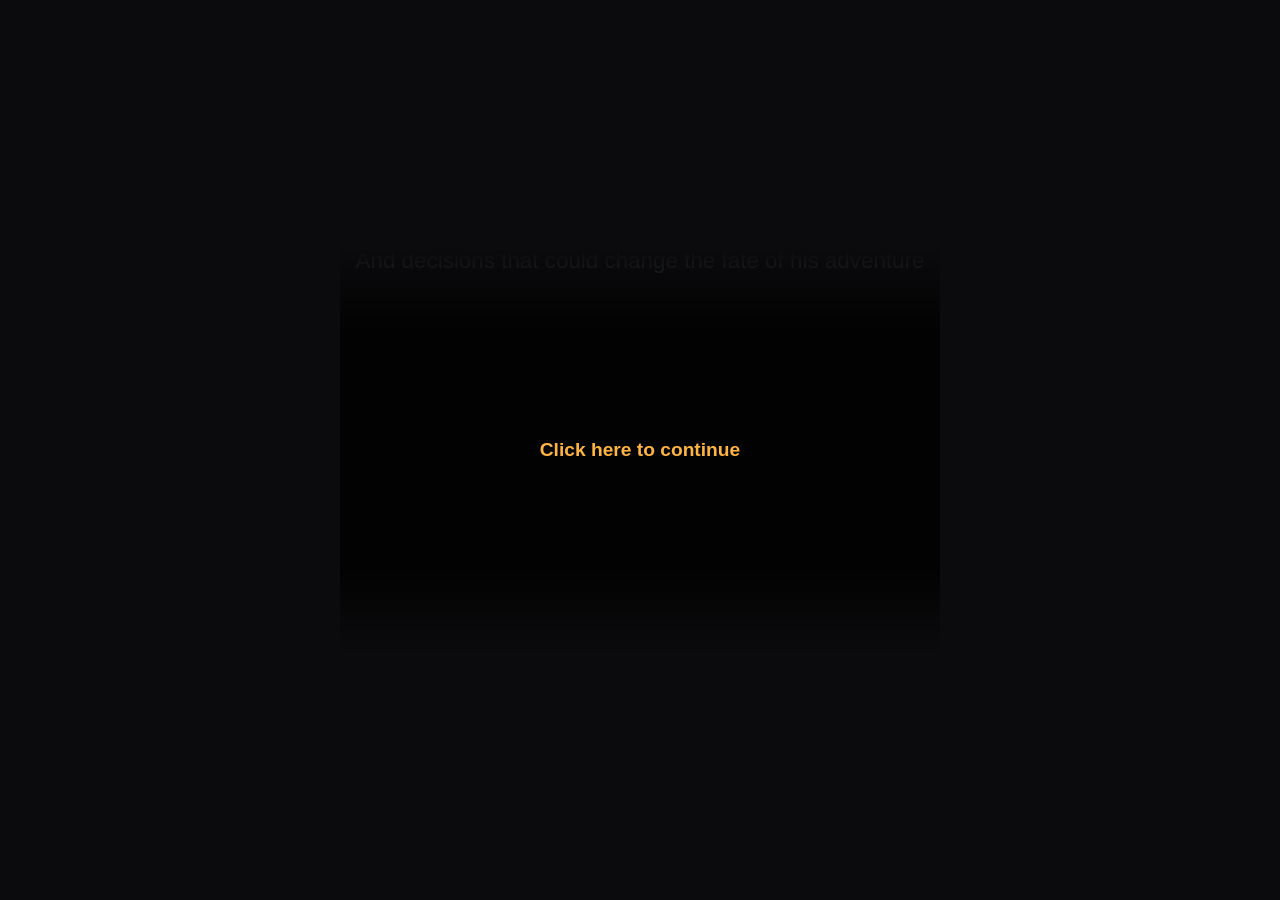
<file: index.html>
<!DOCTYPE html>
<html lang="en">

<head>
    <meta charset="UTF-8">
    <meta name="viewport" content="width=device-width, initial-scale=1.0">
    <title>Introduction</title>
    <link rel="stylesheet" href="css/introduction.css">
</head>

<body>

    <div class="window-narrative">
        <div class="text">
            <h1>A Tocha</h1>
            <p>Jack was just a boy walking through the city when, suddenly, all the lights went out. A darkness fell
                over the place</p>
            <p>A dragon had stolen the magic torch that illuminated the planet</p>
            <p>Frightened and not knowing what to do, Jack heard a deep voice coming from somewhere unknown:</p>
            <p class="diferent">Retrieve the torch, or the city will be forever without light!</p>
            <p>To reach the dragon, Jack needs to find the iron key that opens the door to his chamber</p>
            <p>During the journey, he will face dangerous paths, a mysterious guardian</p>
            <p>And decisions that could change the fate of his adventure</p>

        </div>

        <a href="game.html" class="button-next">Click here to continue</a>
    </div>
</body>

</html>
</file>
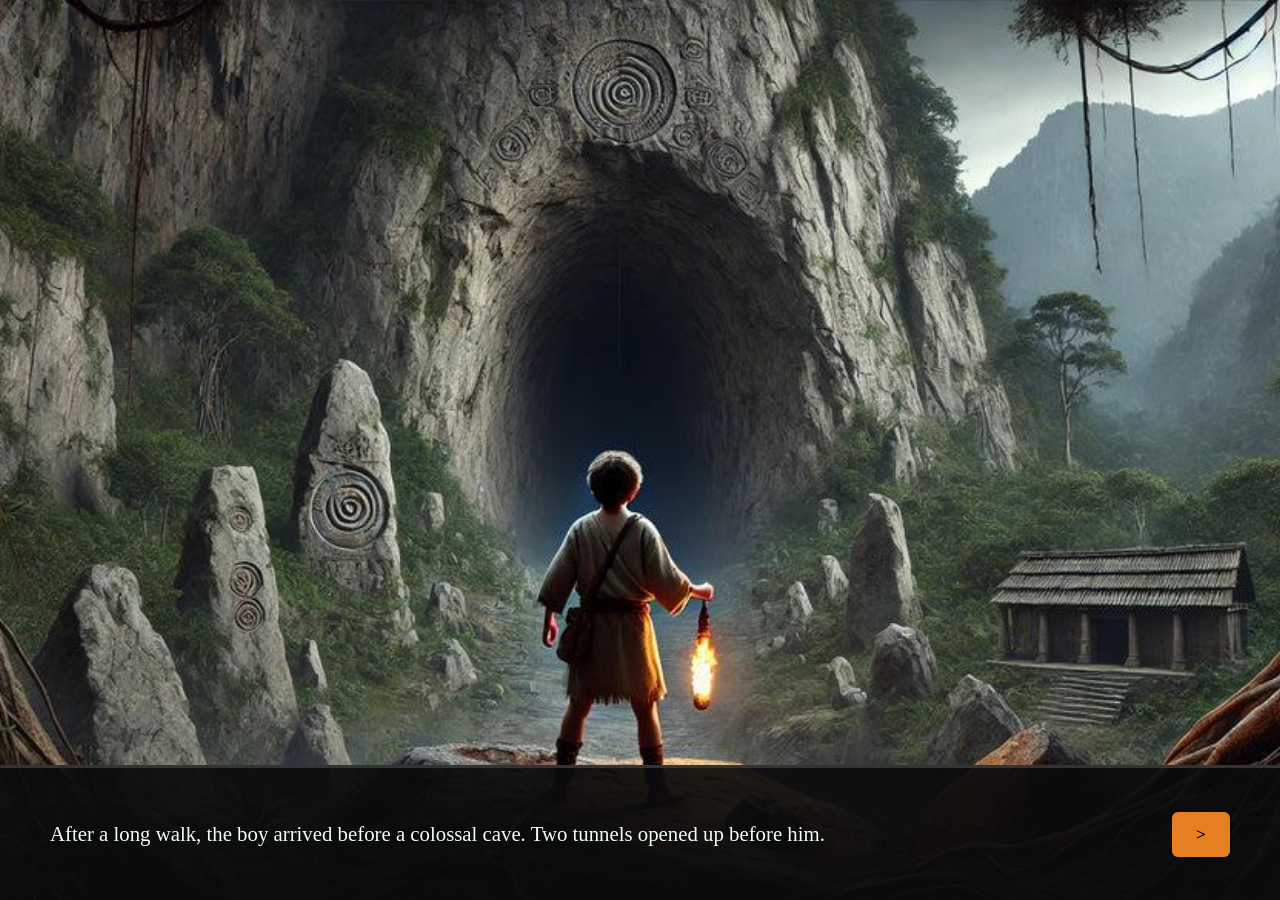
<file: game.html>
<!DOCTYPE html>
<html lang="en">

<head>
    <meta charset="UTF-8">
    <meta name="viewport" content="width=device-width, initial-scale=1.0">
    <title>A Tocha</title>
    <link rel="stylesheet" href="css/style.css">
</head>

<body>

    <input type="radio" name="history" id="endNegotiate" class="state-toggle">

    <input type="radio" name="history" id="spk1" class="state-toggle" checked>
    <input type="radio" name="history" id="spk2" class="state-toggle">
    <input type="radio" name="history" id="spk3" class="state-toggle">
    <input type="radio" name="history" id="spk4" class="state-toggle">
    <input type="radio" name="history" id="spk5" class="state-toggle">

    <input type="checkbox" id="hasKey" class="state-toggle">
    <input type="radio" name="history" id="leftLocked" class="state-toggle">

    <input type="radio" name="history" id="rightConfirm1" class="state-toggle">
    <input type="radio" name="history" id="rightConfirm2" class="state-toggle">

    <input type="radio" name="history" id="bridgeQuestion1" class="state-toggle">
    <input type="radio" name="history" id="bridgeQuestion2" class="state-toggle">

    <input type="radio" name="history" id="dragonAttack" class="state-toggle">
    <input type="radio" name="history" id="death" class="state-toggle">

    <input type="radio" name="history" id="keyScene" class="state-toggle">

    <input type="radio" name="history" id="scene2" class="state-toggle">

    <input type="radio" name="history" id="left" class="state-toggle">
    <input type="radio" name="history" id="right" class="state-toggle">

    <input type="radio" id="keyFound" name="history" class="state-toggle">

    <input type="radio" name="history" id="riddle1" class="state-toggle">
    <input type="radio" name="history" id="riddle2" class="state-toggle">

    <input type="radio" name="history" id="dragonRoom" class="state-toggle">

    <input type="radio" name="history" id="doorUnlocked" class="state-toggle">

    <input type="radio" name="history" id="r1" class="state-toggle">


    <input type="radio" name="history" id="r2" class="state-toggle">
    <input type="radio" name="history" id="r2h" class="state-toggle">

    <input type="radio" name="history" id="r3" class="state-toggle">
    <input type="radio" name="history" id="r3h" class="state-toggle">
    <input type="radio" name="history" id="endSteal" class="state-toggle">


    <div class="scene scene-1">

        <img src="assets/home.jpg" alt="entrace-cave">

        <div class="dialog">
            <p class="text-spk spk-1">After a long walk, the boy arrived before a colossal cave. Two tunnels opened up
                before him.</p>
            <p class="text-spk spk-2">JACK: — This is it... I need to find the Torch. But why does this place seem to be
                watching me?</p>
            <p class="text-spk spk-3">MYSTERIOUS VOICE: — The light wasn't stolen by chance, boy. If you wish to get it
                back, you'll have to prove you deserve to carry it.</p>
            <p class="text-spk spk-4">JACK: — Who's there?! Show yourself!</p>
            <p class="text-spk spk-5">No answer. Only the sound of something heavy moving in the depths...</p>

            <label for="spk2" class="btn-next btn-to-spk2">&gt;</label>
            <label for="spk3" class="btn-next btn-to-spk3">&gt;</label>
            <label for="spk4" class="btn-next btn-to-spk4">&gt;</label>
            <label for="spk5" class="btn-next btn-to-spk5">&gt;</label>

            <label for="scene2" class="btn-next btn-to-scene2"> &gt; Enter </label>

        </div>
    </div>

    <div class="scene scene-2">
        <img src="assets/cave.jpg" alt="cave_two_doors" class="scene-image">

        <div class="dialog">
            <div class="text_d">
                <p class="text-spk active-scene2">What will Jack do?</p>

                <div class="dialog-choices">
                    <label for="leftLocked" class="choice-btn choice-no-key">
                        Enter through the tunnel on the left
                    </label>
                    <label for="left" class="choice-btn choice-has-key">
                        Enter through the tunnel on the left
                    </label>
                    <label for="right" class="choice-btn">
                        Enter throungh the tunnel on the right
                    </label>
                </div>
            </div>
        </div>
    </div>

    <div class="scene scene-left-locked">
        <img src="assets/cave.jpg" alt="" class="scene-img">

        <div class="dialog">
            <div class="text_d">
                <p> The door is locked. Jack needs an iron key</p>

                <div class="dialog-choices">
                    <label for="scene2" class="choice-btn">
                        Return to the entrace
                    </label>
                </div>
            </div>
        </div>
    </div>



    <div class="scene scene-right-confirm1">
        <img src="assets/cave.jpg" alt="" class="scene-image">

        <div class="dialog">
            <p class="text-spk">
                Jack - Are you want to enter this tunnel?
                Something feels wrong...
            </p>
            <div class="dialog-choices">
                <label for="rightConfirm1" class="choice-btn">
                    Continue into the tunnel.
                </label>
                <label for="scene2" class="choice-btn">
                    Return to the entrace.
                </label>
            </div>
        </div>
    </div>

    <div class="scene scene-right-confirm2">
        <img src="assets/cave.jpg" alt="darktunnel" class="scene-image">

        <div class="dialog">
            <p class="text-spk">
                JACK: I heard something... Are you absolutely sure
                you want to keep going?
            </p>

            <div class="dialog-choices">
                <label for="riddle1" class="choice-btn">
                    Yes, keep going.
                </label>
                <label for="scene2" class="choice-btn">
                    No, return to the entrace
                </label>
            </div>
        </div>

    </div>

    <div class="scene scene-key">
        <img src="assets/zu.gif" alt="cave" class="cave-background">

        <label for="hasKey" class="key-trigger">
            <img src="assets/key.png" alt="key" class="key">
        </label>

        <div class="riddle">
            <p class="riddle-title">VOICE MYSTERIOUS</p>

            <p class="riddle-text text-riddle1">
                I am small, but I can open paths.
                I lie hidden where stone meets darkness.
                Search carefully, traveler,
                for without me, there is no passing.
            </p>

            <p class="riddle-text text-riddle2">
                The key is hidden nearby.
                Look carefully among the stones!
            </p>

            <p class="riddle-text text-key-found">
                Jack: - I found the key!! Now I can go deeper into the cave.
            </p>

            <label for="scene2" class="btn-next btn-key-found">
                Return to the entry &gt;
            </label>

            <label for="riddle2" class="btn-next btn-riddle1">
                Continuar &gt;
            </label>
            <label for="keyScene" class="btn-next btn-riddle2">
                search for the key &gt;
            </label>

        </div>
    </div>

    <div class="scene scene-left">
        <img src="assets/guardian.jpg" alt="" class="scene-image">

        <div class="dialog">
            <p class="text-spk" style="display: block;">
                An ancient guard rises from the dust, blocking the way.
            </p>

            <div class="dialog-choices">
                <label for="doorUnlocked" class="choice-btn">Fight the guardian</label>
                <label for="death" class="choice-btn">Try to sneak past</label>
            </div>
        </div>
    </div>

    <div class="scene scene-death">
        <img src="assets/cave.jpg" alt="gamepver" class="scene-image">

        <div class="dialog">
            <p class="text-spk" style="display:block;">
                The light goes out forever...
            </p>
            <div class="dialog-choices">
                <a href="index.html" class="choice-btn">Try again</a>
            </div>
        </div>
    </div>

    <div class="scene scene-door">
        <img src="assets/door.jpg" alt="">
        <div class="dialog">
            <p class="text-spk" style="display: block;">
                The guardian falls to the ground. Behind them, a massive iron door awaits at the top of the staircase.
            </p>

            <div class="dialog-choices">
                <label for="dragonRoom" class="choice-btn"> Open the door with the iron key</label>
                <label for="scene2" class="choice-btn">return to the entrace</label>
            </div>
        </div>
    </div>

    <div class="scene scene-dragon">
        <img src="assets/dragon.jpg" alt="dragon chaamber" class="scene-image">

        <div class="dialog">
            <p class="text-spk" style="display: block;">
                Inside the chamber, the dragon sleeps atop a mountain of gold. The magic torch glows between its claws.
            </p>

            <div class="dialog-choices">
                <label for="r1" class="choice-btn">Try to steal the torch</label>
                <label for="endNegotiate" class="choice-btn">Wake the dragon and negotiate</label>
            </div>
        </div>
    </div>

    <div class="scene scene-end-negotiate">
        <img src="assets/menino.webp" alt="secret ending" class="scene-image">

        <div class="dialog">
            <p class="text-spk" style="display: block;">
                The dragon listens, and agrees to share the light with the city.
                THE END! A simple conversation solves everything
            </p>
            <div class="dialog-choices">
                <a href="index.html" class="choice-btn">Play again</a>
            </div>
        </div>
    </div>

    <div class="scene battle scene-r1">
        <img src="assets/cave.jpg" alt="battle" class="scene-image">

        <div class="dialog">
            <p class="text-spk"><strong>❤️❤️</strong>&nbsp; The dragon’s eyes snap open! It rears back, its chest
                glowing with an orange hue as it draws in a deep breath. The entire chamber is about to change.</p>

            <div class="dialog-choices">
                <label for="r2h" class="choice-btn">Roll to the side</label>
                <label for="r2" class="choice-btn">Dive behind a stone pillar</label>
                <label for="r2h" class="choice-btn">Jump over the flames</label>
            </div>
        </div>
    </div>

    <div class="scene battle scene-r2">
        <img src="assets/cave.jpg" alt="battle" class="scene-image">

        <div class="dialog">
            <p class="text-spk"><strong>❤️❤️</strong> &nbsp; You dodged the flames! The dragon raises one enormous claw
                high above its head, ready to crush you flat</p>

            <div class="dialog-choices">
                <label for="r3h" class="choice-btn">Raise the torch to block</label>
                <label for="r3" class="choice-btn">Roll aside</label>
                <label for="r3h" class="choice-btn">Hide behind the pillar</label>
            </div>
        </div>
    </div>

    <div class="scene battle battle-hurt scene-r2h">
        <img src="assets/cave.jpg" alt="battle" class="scene-image">

        <div class="dialog">
            <p class="text-spk"><strong>❤️🤍</strong>&nbsp; The flames scorch Jack's arm! Still, the dragon raises one
                enormous claw high above its head, ready to crush him flat.</p>

            <div class="dialog-choices">
                <label for="death" class="choice-btn">Hide behind the pillar</label>
                <label for="death" class="choice-btn">Raise the torch to block</label>
                <label for="r3h" class="choice-btn">Roll aside</label>
            </div>

        </div>
    </div>


    <div class="scene battle scene-r3">
        <img src="assets/cave.jpg" alt="" class="scene-image">


        <div class="dialog">
            <p class="text-spk"><strong>❤️❤️</strong>&nbsp; The claw smashes the floor, missing you by an inch! The
                dragon staggers, panting. Under its chin, one pale scale glows. This is your chance!</p>

            <div class="dialog-choices">
                <label for="death" class="choice-btn">Strike its armored belly</label>
                <label for="endSteal" class="choice-btn">Plunge the torch into the glowing scale</label>
                <label for="death" class="choice-btn">Throw the iron key at its eye</label>
            </div>
        </div>
    </div>

    <div class="scene battle battle-hurt scene-r3h">
        <img src="assets/cave.jpg" alt="" class="scene-image">
        <div class=" dialog">
            <p class="text-spk"><strong>❤️🤍</strong>&nbsp; Jack can barely stand, but the dragon staggers, panting.
                Under its chin, one pale scale glows. One last chance! </p>
        </div>
        <div class="dialog-choices">
            <div class="dialog-choices">
                <label for="endSteal" class="choice-btn">Plunge the torch into the glowing scale</label>
                <label for="death" class="choice-btn">Strike its armored belly</label>
                <label for="death" class="choice-btn">Throw the iron key at its eye</label>
            </div>
        </div>
    </div>

    <div class="scene scene-end-steal">
        <img src="assets/home.jpg" alt="victory" class="scene-image">

        <div class="dialog">
            <p class="text-spk" style="display: block;">
                With one last blow, the dragon falls. Jack lifts the torch,and light returns to the city. THE END.
            </p>

            <div class="dialog-choices">
                <a href="index.html" class="choice-btn">Play Again</a>
            </div>
        </div>
    </div>


</body>
<!--<a href="https://www.magnific.com/br/vetores-gratis/vector-o-fundo-dos-desenhos-animados-com-a-porta-magica-de-madeira-com-janela-portal-ystery_4393934.htm#fromView=keyword&page=1&position=22&uuid=c08f45ed-ded9-418c-aee4-ec67b9022ee8&track=ais_hybrid&query=Porta+arte+jogo+2d">Imagem de vectorpouch no Magnific</a>-->

</html>
</file>
<file: css/introduction.css>
@import url(config.css);
@import url(root.css);

body {
    background-color: var(--background_i);
    color: var(--white-text-spk);
    font-family: 'Lucida Sans', 'Lucida Sans Regular', 'Lucida Grande', 'Lucida Sans Unicode', Geneva, Verdana, sans-serif;
    display: flex;
    justify-content: center;
    align-items: center;
    height: 100vh;
    overflow: hidden;

    animation: flashBackgorund 22s linear forwards;
}

.window-narrative {
    position: relative;
    width: 80%;
    max-width: 600px;
    height: 400px;
    overflow: hidden;
    text-align: center;
    mask-image: linear-gradient(to bottom, transparent, black 20%, black 80%, transparent);
    -webkit-mask-image: linear-gradient(to bottom, transparent, black 20%, black 80%, transparent);

    animation:  earthquake 25s linear forwards;
}

.text {
    position: absolute;
    width: 100%;
    animation: upText 22s linear forwards;
}

h1 {
    color: var(--h1_color);
    font-size: 2rem;
    margin-bottom: 40px;
}

.diferent{
    font-style: italic;
    color: var(--diferent);
}

p {
    font-size: 1.4rem;
    line-height: 1.8;
    margin-bottom: 30px;
}

@keyframes upText {
    0% {
        transform: translateY(400px);
    }

    100% {
        transform: translateY(-750px);
    }
}

.button-next {
    position: absolute;
    top: 0;
    left: 0;
    width: 100%;
    height: 100%;
    display: flex;
    justify-content: center;
    align-items: center;
    color:  var(--h1_color);
    text-decoration: none;
    font-size: 1.2rem;
    font-weight: bold;
    background: var(--btn_background);

    opacity: 0;
    pointer-events: none;

    animation: buttonAnimation 0.5s linear 25s forwards;
    transition: background 0.3s, color 0.4s;
}

.button-next:hover{
    background-color: rgba(255, 180, 68, 02);
    color: var(--letter);
}

@keyframes buttonAnimation {
    to {
        opacity: 1;
        pointer-events: auto;
    }
}

@keyframes earthquake {
    0%, 34%, 56%, 100% {
        transform: translate(0, 0);
    }
    35% {
        transform: translate(2px, 1px);
        rotate: 0deg;
    }
    37%{
        transform: translate(-1px, -2px);
        rotate: -1deg;
    }
    39% {
        transform: translate(-3px, 0px);
        rotate: 1deg;
    }
    41%{
        transform: translate(0px, 2px);
        rotate: 0deg;
    }
    43% {
        transform: translate(1deg);
        rotate: 1deg;
    }
    45% {
        transform: translate(-1px, 2px);
        rotate: -1deg;
    }
    47%{
        transform: translate(-3px, 1px);
        rotate: 0deg;
    }
    49%{
        transform: translate(2px, 1px);
        rotate: -1deg;
    }
    51%{
        transform: translate(-1px, -1px);
        rotate: 1deg;
    }
    53% {
        transform: translate(2px, 2px);
        rotate: 0deg;
    }
    55% {
        transform: translate(1px, -2px);
        rotate: 0deg;
    }
}

@keyframes flashBackground {
    0%, 34%, 56%, 100% {
        background-color: #0B0B0D;
    }

    35%, 55% {
        background-color: var(--flash_effect_medi);
    }
    45%{
        background-color: var(--flash_effect_finished);
    }
}

h1 {
    color: #ffb444;
    text-shadow: 0 0 5px rgba(255, 180, 68, 0.5), 0 0 20px rgba(255, 100, 0, 0.25);
    animation: goldenPulse 3s ease-in-out infinite;
}

@keyframes goldenPulse {
    0%, 100%{
        text-shadow: 0 0 5px rgba(255, 180, 68, 0.3);
    }
    50%{
        text-shadow: 0 0 12px #ffb444, 0 0 32px rgba(255, 80, 0, 0.7);
    }
}
</file>
<file: css/style.css>
@import url(config.css);
@import url(root.css);

html,
body {
    width: 100vw;
    height: 100vh;
    background-color: var(--background);
    color: var(--leter);
    font-family: Cambria, Cochin, Georgia, Times, 'Times New Roman', serif;
    overflow: hidden;
}

.state-toggle {
    display: none;
}

.scene {
    position: absolute;
    top: 0;
    left: 0;
    width: 100vw;
    height: 100vh;
    display: none;
    flex-direction: column;
}

.scene img,
.scene-image {
    position: absolute;
    top: 0;
    left: 0;
    width: 100%;
    height: 100%;
    object-fit: cover;
    z-index: 1;
}

.dialog {
    position: absolute;
    bottom: 0;
    left: 0;
    width: 100%;
    height: 15vh;
    background-color: var(--background2);
    border-top: 3px solid var(--border);
    padding: 30px 50px;
    display: flex;
    justify-content: space-between;
    align-items: center;
    z-index: 10;
}

.text-spk {
    font-size: 1.3rem;
    line-height: 1.6;
    color: var(--white-text-spk);
    display: none;
    max-width: 80%;
    animation: fadeInText 0.3s ease;
}

.btn-next {
    background-color: var(--background-btn);
    color: var(--leter);
    padding: 12px 24px;
    border-radius: 6px;
    font-size: 1.1rem;
    font-weight: bold;
    cursor: pointer;
    user-select: none;
    display: none;
    transition: transform 0.1s, background 0.2s;
}

.btn-next:hover {
    background: var(--background-btn_choice_hover);
    /* transform: scale(1.002);*/
}

.text_d {
    width: 100%;
    display: flex;
    justify-content: space-between;
    align-items: center;
}

.active-scene2 {
    display: block !important;
}

.dialog-choices {
    display: flex;
    margin: 0 auto;
    gap: 25px;
}

.choice-btn {
    background-color: var(--background-choice_btn);
    color: var(--leter);
    border: 2px solid var(--border-btn_choice);
    padding: 12px 20px;
    font-size: 1rem;
    font-weight: bold;
    border-radius: 6px;
    cursor: pointer;
    user-select: none;
    transition: all 0.2s ease;
}

.choice-btn:hover {
    background-color: var(--background-btn_choice_hover);
    border-color: var(--border-btn_choice);
    transform: translateY(-2px);
}

@keyframes fadeInText {
    from {
        opacity: 0;
        transform: translateY(6px);
    }

    to {
        opacity: 1;
        transform: translateY(0);
    }
}

#spk1:checked~.scene-1,
#spk2:checked~.scene-1,
#spk3:checked~.scene-1,
#spk4:checked~.scene-1,
#spk5:checked~.scene-1 {
    display: flex;
}

#spk1:checked~.scene-1 .spk-1,
#spk1:checked~.scene-1 .btn-to-spk2 {
    display: block;
}

#spk2:checked~.scene-1 .spk-2,
#spk2:checked~.scene-1 .btn-to-spk3 {
    display: block;
}

#spk3:checked~.scene-1 .spk-3,
#spk3:checked~.scene-1 .btn-to-spk4 {
    display: block;
}

#spk4:checked~.scene-1 .spk-4,
#spk4:checked~.scene-1 .btn-to-spk5 {
    display: block;
}

#spk5:checked~.scene-1 .spk-5,
#spk5:checked~.scene-1 .btn-to-scene2 {
    display: block;
}


#scene2:checked~.scene-1 {
    display: flex;
    animation: flashOut 0.4s forwards;
}

#scene2:checked~.scene-2 {
    display: flex;
    animation: fadeInScene 0.6s ease 0.3s forwards;
    opacity: 0;
}

@keyframes flashOut {
    0% {
        filter: brightness(1);
        opacity: 1;
    }

    30% {
        filter: brightness(3);
    }

    100% {
        filter: brightness(0);
        opacity: 0;
    }
}

@keyframes fadeInScene {
    from {
        opacity: 0;
        filter: brightness(0);
    }

    to {
        opacity: 1;
        filter: brightness(1);
    }
}

.scene-key {
    display: none;
}

.cave-background {
    width: 100%;
    height: 100%;
    object-fit: cover;
}

#keyScene:checked~.scene-key,
#riddle1:checked~.scene-key,
#riddle2:checked~.scene-key {
    display: flex;
}

.scene-key .key {
    position: relative;
    width: 25px;
    height: auto;
    top: 70%;
    left: 5%;
    opacity: 0.5;
    cursor: pointer;
    object-fit: contain;
    z-index: 2;
    transition: opacity 0.3s ease;
}

.scene-key .key:hover {
    opacity: 1;
}

.riddle {
    position: absolute;
    bottom: 0;
    left: 0;
    width: 100%;
    padding: 24px 40px;
    background-color: var(--background2);
    border-top: 3px solid var(--border);
    z-index: 10;
}

.riddle-title {
    color: var(--white-text-spk);
    font-size: 1.1rem;
    font-weight: bold;
    margin-bottom: 10px;
}

.riddle-text {
    color: var(--white-text-spk);
    font-size: 1.1rem;
    line-height: 1.6;
    max-width: 800px;
}

.riddle .riddle-text,
.riddle .btn-riddle1,
.riddle .btn-riddle2 {
    display: none;
}

#riddle1:checked~.scene-key .text-riddle1,
#riddle1:checked~.scene-key .btn-riddle1 {
    display: block;
}

#riddle2:checked~.scene-key .text-riddle2,
#riddle2:checked~.scene-key .btn-riddle2 {
    display: block;
}


#keyScene:checked~.scene-key,
#riddle1:checked~.scene-key,
#riddle2:checked~.scene-key,
#keyFound:checked~.scene-key {
    display: flex;
}

#keyFound:checked~.scene-key .text-key-found {
    display: block;
}

#keyFound:checked~.scene-key .btn-key-found {
    display: inline-block;
}

#spk1:checked~.scene-1 {
    display: flex;
}

#right:checked~.scene-right-confirm1 {
    display: flex;
}

#rightConfirm1:checked~.scene-right-confirm2 {
    display: flex;
}


.choice-no-key,
.choice-has-key {
    display: none;
}

#hasKey:not(:checked)~.scene-2 .choice-no-key {
    display: inline-block;
}

#hasKey:checked~.scene-2 .choice-has-key {
    display: inline-block;
}

#hasKey:checked~.scene-key .key-trigger {
    pointer-events: none;
}


#hasKey:checked~.scene-key .text-key-found {
    display: block;
}


#hasKey:checked~.scene-key .btn-key-found {
    display: inline-block;
}


#leftLocked:checked~.scene-left-locked {
    display: flex;
}

#left:checked ~ .scene-left {
    display: flex;
}

#death:checked ~ .scene-death {
    display: flex;
}

.scene-death .scene-image {
    filter: grayscale(1) brightness(0.35);
}
.scene-death .text-spk{
    color: var(--diferent);
}
a.choice-btn{
    text-decoration: none;
}

#doorUnlocked:checked ~ .scene-door{
    display: flex;
}

#dragonRoom:checked ~ .scene-dragon {
    display: flex;
}
#endNegotiate:checked ~ .scene-end-negotiate {
    display: flex;
}

#r1:checked ~ .scene-r1 {
    display: flex;
}

.battle .dialog {
    height: auto;
    min-height: 15vh;
    flex-direction: column;
    align-items: flex-start;
    gap: 14px;
}

.battle .text-spk {
    display: flex;
    max-width: 100%;
}

.battle .dialog-choices{
    margin: 0;
    flex-wrap: wrap;
}

.battle .scene-image{
    animation: dragonRoar 0.5s ease;
}

@keyframes dragonRoar {
    0%{
        transform: scale(1.05) translate(0,0);
    }
    20%{
        transform: scale(1.05) translate(-12px, 6px);
    }
    40%{
        transform: scale(1.05) translate(10px, -8px);
    }
    60%{
        transform: scale(1.06) translate(-8px, 4px);
    }
    80% {
        transform: scale(1.05) translate(6px, -3px);
    }
    100%{
        transform: scale(1) translate(0,0);
    }
}

#r2:checked ~ .scene-r2{
    display: flex;
}

#r2h:checked ~ .scene-r2h {
    display: flex;
}

.battle-hurt::after {
    content: "";
    position: absolute;
    inset: 0;
    box-shadow: inset 0 0 140px rgba(200, 0, 0, 0.75);
    pointer-events: none;
    z-index: 5;
}

#r3:checked ~ .scene-r3 {
    display: flex;
}
#r3h:checked ~ .scene-r3h {
    display: flex;
}
#endSteal:checked ~ .scene-end-steal {
    display: flex;
}
</file>
